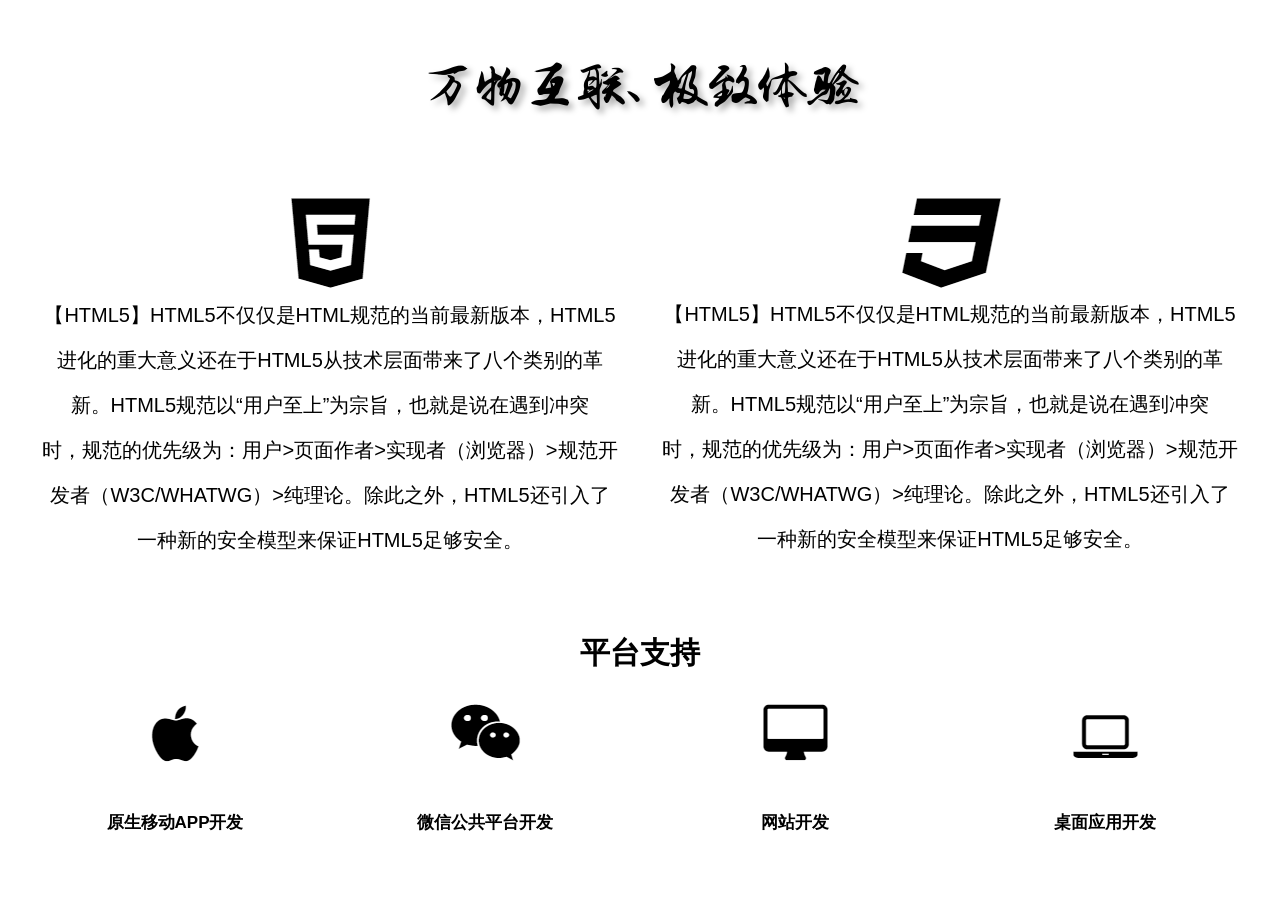
<file: index.html>
<!DOCTYPE html>
<html lang="zh-CN">
<head>
    <meta charset="UTF-8">
    <title>万物互联、极致体验</title>
    <link rel="stylesheet" href="style.css">
</head>
<body>
    <div class="wrapper">
        <!-- 标题：使用素材 fonts/书法.ttf 字体 -->
        <h1 class="title">万物互联、极致体验</h1>

        <!-- 主体：左右两栏，每栏一个图标 + 一段文字（按效果图分行） -->
        <div class="content">
            <div class="column">
                <img class="column-icon" src="images/1.png" alt="HTML5">
                <p class="column-text">
                    【HTML5】HTML5不仅仅是HTML规范的当前最新版本，HTML5<br>
                    进化的重大意义还在于HTML5从技术层面带来了八个类别的革<br>
                    新。HTML5规范以“用户至上”为宗旨，也就是说在遇到冲突<br>
                    时，规范的优先级为：用户&gt;页面作者&gt;实现者（浏览器）&gt;规范开<br>
                    发者（W3C/WHATWG）&gt;纯理论。除此之外，HTML5还引入了<br>
                    一种新的安全模型来保证HTML5足够安全。
                </p>
            </div>
            <div class="column">
                <img class="column-icon" src="images/2.png" alt="CSS3">
                <p class="column-text">
                    【HTML5】HTML5不仅仅是HTML规范的当前最新版本，HTML5<br>
                    进化的重大意义还在于HTML5从技术层面带来了八个类别的革<br>
                    新。HTML5规范以“用户至上”为宗旨，也就是说在遇到冲突<br>
                    时，规范的优先级为：用户&gt;页面作者&gt;实现者（浏览器）&gt;规范开<br>
                    发者（W3C/WHATWG）&gt;纯理论。除此之外，HTML5还引入了<br>
                    一种新的安全模型来保证HTML5足够安全。
                </p>
            </div>
        </div>

        <h2 class="subtitle">平台支持</h2>

        <!-- 平台支持：四个平台图标 + 文字说明 -->
        <ul class="platform">
            <li>
                <div class="platform-icon"><img src="images/3.png" alt="苹果"></div>
                <p>原生移动APP开发</p>
            </li>
            <li>
                <div class="platform-icon"><img src="images/4.png" alt="微信"></div>
                <p>微信公共平台开发</p>
            </li>
            <li>
                <div class="platform-icon"><img src="images/5.png" alt="显示器"></div>
                <p>网站开发</p>
            </li>
            <li>
                <div class="platform-icon"><img src="images/6.png" alt="笔记本电脑"></div>
                <p>桌面应用开发</p>
            </li>
        </ul>
    </div>
</body>
</html>
</file>
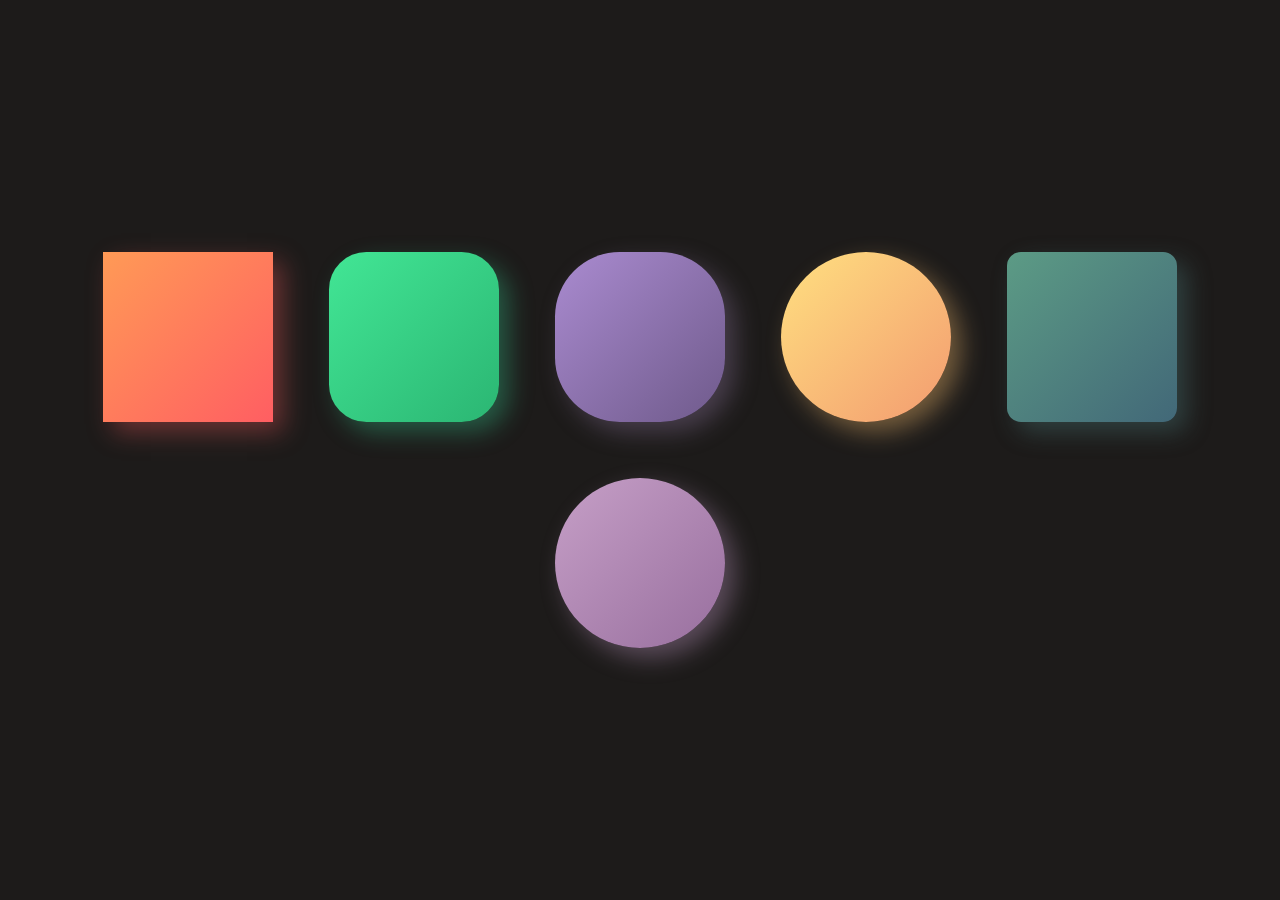
<file: hover-shapes/index.html>
<!DOCTYPE html>
<html lang="en">
<head>
    <meta charset="UTF-8">
    <meta name="viewport" content="width=device-width, initial-scale=1.0">
    <title>Document</title>
    <style>
        *{
            margin: 0;
            padding: 0;
            box-sizing: border-box;
        }
        body{
            min-height: 100vh;
            display: flex;
            align-items: center;
            justify-content: center;
            background-color: #1d1b1a;
        }
        .stage{
            display: flex;
            flex-wrap: wrap;
            justify-content: center;
            align-items: center;
            gap: 56px;
            padding:56px 32px
        }
        .cube{
            position: relative;
            display: flex;
            align-items: center;
            justify-content: center;
            width: 170px;
            height: 170px;
            color: transparent;
            box-shadow: 10px 10px 24px var(--glow);
            transition: transform 0.3s ease, box-shadow 0.3s ease;
            cursor: pointer;
        }
        .cube::after{
            content: "hover";
            opacity: 0;
            transition: opacity 0.3s ease;
        }
        .cube:hover{
            transform: translateY(-10px);
            box-shadow: 0 0 24px var(--glow);
            color: #fff;
        }
        .cube:hover::after{
            opacity: 1;
        }
        .c1{
            --glow: rgba(255, 94, 98, .35);
            background: linear-gradient(135deg,#ff9a56,#ff5e62);
        }
        .c2{
            --glow: rgba(55, 209, 150, .35);
            border-radius: 22%;
            background: linear-gradient(135deg,#42e695,#2bb673);
        }
        .c3{
            --glow: rgba(141, 117, 157, .38);
            border-radius: 38%;
            background: linear-gradient(135deg,#aa8bd0,#6f5a8b);
        }
        .c4{
            --glow: rgba(249, 193, 112, .4);
            border-radius: 50%;
            background: linear-gradient(135deg,#ffe080,#f39b70);
        }
        .c5{
            --glow: rgba(75, 116, 116, .42);
            border-radius: 14px;
            background: linear-gradient(135deg,#5c9b85,#426878);
        }
        .c6{
            --glow: rgba(179, 143, 181, .42);
            border-radius: 50%;
            background: linear-gradient(135deg,#c69fc7,#986f9e);
        }
    </style>
</head>
<body>
    <div class="stage">
        <div class="cube c1"></div>
        <div class="cube c2"></div>
        <div class="cube c3"></div>
        <div class="cube c4"></div>
        <div class="cube c5"></div>
        <div class="cube c6"></div>
    </div>
</body>
</html>
</file>
<file: style.css>
/* ============================================================
   万物互联、极致体验 —— 页面布局
   素材：fonts/书法.ttf（标题书法字体）、images/1~6.png（图标）
   ============================================================ */

/* 标题使用的书法字体（来自素材） */
@font-face {
    font-family: "shufa";
    src: url("fonts/书法.ttf") format("truetype");
    font-weight: normal;
    font-style: normal;
}

* {
    margin: 0;
    padding: 0;
}

body {
    background: #fff;
    color: #000;
    font-family: "Microsoft YaHei", "微软雅黑", Arial, sans-serif;
}

.wrapper {
    width: 1240px;
    margin: 0 auto;
    padding-top: 60px;
    text-align: center;
}

/* 标题：万物互联、极致体验 */
.title {
    font-family: "shufa", "STKaiti", "KaiTi", "Microsoft YaHei", sans-serif;
    font-size: 51px;
    font-weight: normal;
    line-height: 1;
    text-shadow: 4px 4px 6px rgba(0, 0, 0, 0.35);
}

/* 主体两栏 */
.content {
    margin-top: 81px;
    overflow: hidden;
}

.column {
    float: left;
    width: 620px;
}

.column-icon {
    display: block;
    margin: 0 auto;
}

.column-text {
    margin-top: 3px;
    font-size: 20px;
    line-height: 45px;
}

/* 平台支持标题 */
.subtitle {
    clear: both;
    margin-top: 75px;
    font-size: 30px;
    font-weight: bold;
    line-height: 1;
}

/* 平台支持列表 */
.platform {
    margin-top: 32px;
    list-style: none;
    overflow: hidden;
}

.platform li {
    float: left;
    width: 310px;
}

.platform-icon {
    height: 62px;
    display: flex;
    align-items: flex-end;
    justify-content: center;
}

.platform-icon img {
    display: block;
}

.platform li p {
    margin-top: 52px;
    font-size: 17px;
    font-weight: bold;
    line-height: 1;
}
</file>
